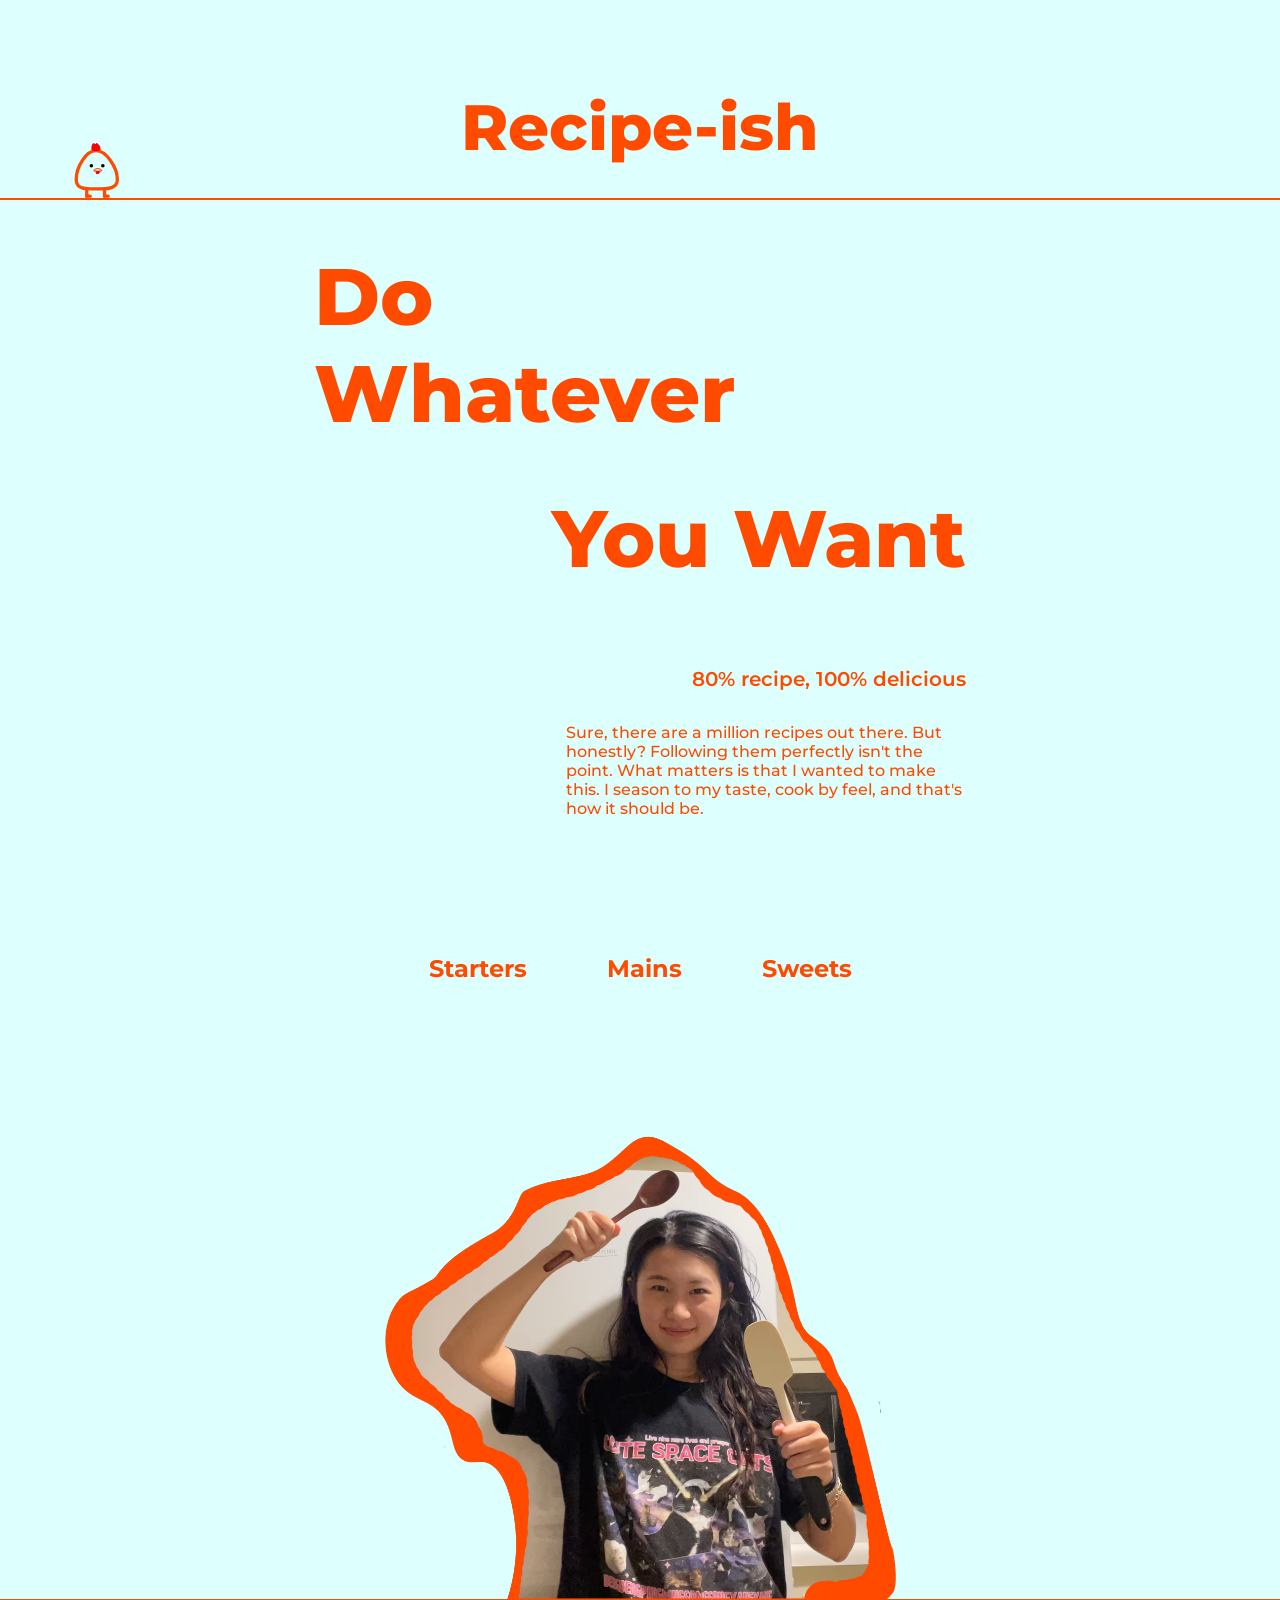
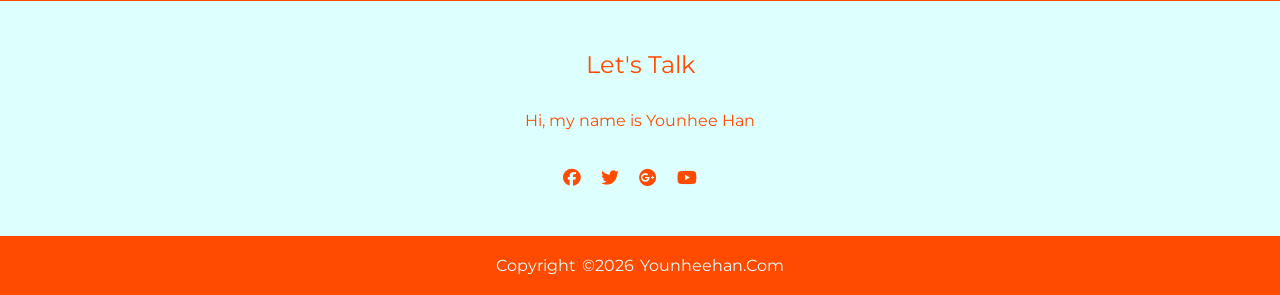
<file: index.html>
<!DOCTYPE html>
<html lang="en">
<head>
	<meta charset="utf-8">
	<meta content="initial-scale=1.0,width=device-width" name="viewport">

	<title>Recipe-ish</title>

    <link rel="preconnect" href="https://fonts.googleapis.com">
<link rel="preconnect" href="https://fonts.gstatic.com" crossorigin>
<link href="https://fonts.googleapis.com/css2?family=Montserrat:ital,wght@0,100..900;1,100..900&display=swap" rel="stylesheet">
	
<link rel="stylesheet" href="https://cdnjs.cloudflare.com/ajax/libs/font-awesome/6.5.1/css/all.min.css">

<link href="css/reset.css" rel="stylesheet" type="text/css">
	<link href="css/styles.css" rel="stylesheet" type="text/css">
	
	<script src="js/scripts.js" defer></script>
</head>


<body>
<header>
  <span class="title">Recipe-ish</span>
  <span class="chicken-track" aria-hidden="true">
    <img class="chicken-walker" src="mainimage/chicken.svg" alt="">
  </span>
</header>


<main>

    <div class="mainspage">
<div class="intro">
        <h1 class="lead_L">Do<br>Whatever</h1>
        <h1 class="lead_R">You Want</h1>

        <h2 class="intro_line">80% recipe, 100% delicious</h2>
        <p class="intro_body">Sure, there are a million recipes out there. 
            But honestly? Following them perfectly isn't the point. What matters is 
            that I wanted to make this. I season to my taste, cook by feel, and 
            that's how it should be.</p>
</div>
  

<div class="vertical-menu">
  <a href="starters.html">Starters</a>
  <a href="mains.html">Mains</a>
  <a href="sweets.html">Sweets</a>
</div>
   </div>
  <img class="footer-chef" src="mainimage/chef.avif" alt="">
</main>


<footer>
	<div class="footer-content">
		<h3>Let's Talk</h3>
		<P>Hi, my name is Younhee Han</P>
		<ul class="socials">
			<li><a href="#"><i class="fab fa-facebook"></i></a></li>
			<li><a href="#"><i class="fab fa-twitter"></i></a></li>
			<li><a href="#"><i class="fab fa-google-plus"></i></a></li>
			<li><a href="#"><i class="fab fa-youtube"></i></a></li>
			<li><a href="#"><i class="fab fa-linkedin-square"></i></a></li>
		</ul>
	</div>
<div class="footer-bottom">
	<p>copyright &copy;2026 younheehan.com</p>
</div>
</footer>

</body>

</html>
</file>
<file: css/styles.css>
/* Variables */
:root {
  --text: #FF4B00;
  --bg: #DDFFFE;
}

/* global */
body {
  font-family: "Montserrat", sans-serif;
  font-weight: 600;
  font-size: 1rem;
  color: var(--text);
  background-color: var(--bg);
}

header {
  margin: 3.5rem auto 1.5rem auto;
  text-align: center;
  padding: 2rem;
  border-bottom: 2px var(--text) solid;
  position: relative;
}

.chicken-track {
  position: absolute;
  bottom: 0;
  left: 0;
  pointer-events: none;
  z-index: 10;
}

.chicken-walker {
  display: block;
  width: 45px;
  height: auto;
  animation: chicken-bob 0.4s ease-in-out infinite;
}

@keyframes chicken-bob {
  0%, 100% { transform: translateY(0px); }
  50%       { transform: translateY(-5px); }
}

header a {
  text-decoration: none;


}

.title{
    display: inline-block;
    text-align: center;
    font-size: 2rem;
    font-weight: 800;

  @media screen and (min-width: 650px) {
    font-size: 4rem;
  }

   
}



.mainspage {
    margin: 3rem 1.5rem;

    @media screen and (min-width: 650px) {
      max-width: 72rem;
    }

}



.intro {
    margin: 3rem 1.5rem;
    display: flex;
  flex-direction: column;

 @media screen and (min-width: 650px) {
      max-width: 72rem;
    }

}

.lead_L {

    font-size: 3rem;
    font-weight: 800;
    text-align: left;

    @media screen and (min-width: 650px) {
   font-size: 5rem;
  }

}

.lead_R {
    margin-top: 3rem;
    font-size: 3rem;
    font-weight: 800;
    text-align: right;

     @media screen and (min-width: 650px) {
   font-size: 5rem;
  }
}

.intro_line {
    margin-top: 5rem;
    font-weight: 600;
    font-size: 1.25rem;
    text-align: right;
}

.intro_body {
    padding-top: 2rem;
    font-weight: 500;
    font-size: 1rem;


    @media screen and (min-width: 650px) {
      max-width: 25rem;
      margin-left: auto;

    }
    
}

/* vertical menu */

.vertical-menu {
  padding: 3rem 0;
  display: flex;
  flex-direction: column;
  align-items: center;

  @media screen and (min-width: 650px) {
    flex-direction: row;
    justify-content: center;
  }
}

.vertical-menu a {
  padding: 1.5rem;
  margin: 1rem;
  font-size: 1.5rem;
  font-weight: 700;
  color: var(--text);
  text-decoration: none;
}


/* ingredients */



.steps {
  padding-top: 2rem;
  align-items: center;
}

.steps_onepot {
  padding-top: 2rem;
  display: flex;
  flex-direction: column;
  align-items: center;
}

.pan_steps {
    padding-top: 2rem;
  align-items: center;
}

.container_L {
  margin-top: 5rem;
  justify-content: left;
}

.container_R {
  margin-top: 5rem;
  justify-content: right;
}

.container_Ls {
  margin-top: 5rem;
  align-items: center;
}

.container_Ls .ingredient {
  flex-direction: row-reverse;
}

.container_Rs {
  margin-top: 5rem;
  justify-content: right;
    align-items: center;
}


.container_C {
  margin-top: 5rem;
  display: flex;
  flex-direction: column;
  align-items: center;
}

.ingredient {
  display: flex;
  gap: 1rem;
}

.ingredient img {
  max-width: 6rem;    
  height: auto;
}

.label {
  margin: 0;
   padding: .2rem .2rem;
   border: 2px var(--text) solid;
   font-weight: 600;
   max-height: min-content;
   
}

.process_R{
  align-items: center;
  padding: 1rem;

  @media screen and (max-width: 650px) {
     display: flex;
     flex-direction: column;
     padding: 0;
    
  }


}

.pan_steps_body{
    text-align: center;
  font-weight: 700;
  font-size: 1.25rem;
  max-width: 17rem;

  padding: 1rem;
}

.pan_steps_final {
    text-align: center;
  font-weight: 700;
  font-size: 3rem;


  padding: 1rem;
}

.process_L{
  align-items: center;
  padding: 1rem;

 @media screen and (max-width: 650px) {
       display: flex;
     flex-direction: column;
     padding: 0;;
  }

}

.process_R img {
  max-width: 18rem;
  height: auto;
  
}



.process_L img {
  max-width: 18rem;
  height: auto;
 
}

.container_C img {
  max-width: 18rem;
  height: auto;
 
}

.comments {
  text-align: center;
  font-weight: 700;
  font-size: 1.25rem;
  max-width: 17rem;

  padding: 2rem;
}


/* popup */

[data-popup-id] {
  cursor: pointer;
}

.popup-overlay {
  display: none;
  position: fixed;
  top: 0;
  left: 0;
  width: 100%;
  height: 100%;
  background-color: rgba(0, 0, 0, 0.45);
  z-index: 1000;
  justify-content: center;
  align-items: center;
}

.popup-overlay.active {
  display: flex;
}

.popup-box {
  position: relative;
  background-color: var(--bg);
  border: 3px solid var(--text);
  border-radius: 1.5rem;
  padding: 2rem;
  max-width: 18rem;
  width: 90%;
  display: flex;
  flex-direction: column;
  align-items: center;
  gap: 1.2rem;

    @media screen and (min-width: 650px) {
      max-width: 36rem;
    }
}

.popup-close {
  position: absolute;
  top: 0.75rem;
  right: 0.9rem;
  background: none;
  border: none;
  font-size: 1.2rem;
  color: var(--text);
  cursor: pointer;
  font-weight: 700;
  line-height: 1;
}

.popup-img {
  width: 16rem;
  height: auto;
  border-radius: 0.75rem;

    @media screen and (min-width: 650px) {
      width: 32rem;
    }
}

.popup-text {
  font-size: 0.9rem;
  font-weight: 500;
  color: var(--text);
  text-align: left;
  line-height: 1.6;
  margin: 0;

  @media screen and (min-width: 650px) {
      font-size: 1.2rem;
    }
}

/* page navigation */
.page-nav {
  display: flex;
  align-items: center;
  justify-content: space-between;
  padding: 2rem 1.5rem;
}

.page-nav a,
.page-nav span {
  flex: 1;
  font-size: 1rem;
  font-weight: 700;
  text-decoration: none;
  color: var(--text);
}

.page-nav__prev { text-align: left; }
.page-nav__home { text-align: center; }
.page-nav__next { text-align: right; }

@media screen and (min-width: 650px) {
  .page-nav {
    padding: 2rem 3rem;
    font-size: 1.25rem;
  }
}

/* footer */
.footer-chef {
  display: block;
  height: 30rem;
  width: auto;
  margin: 0 auto;
}

@media screen and (max-width: 650px) {
  .footer-chef {
    height: 20rem;
  }
}

footer{
  position: relative;
  height: auto;
  width: auto;
  font-family: "Montserrat", sans-serif;
  padding-top: 2.5rem;
  color: var(--text-darkmode);
  border-top: 2px var(--text) solid;
}

.footer-content{
  display: flex;
  align-items: center;
  justify-content: center;
  flex-direction: column;
  text-align: center;
}

.footer-content h3 {
  font-size: 1.5rem;
  font-weight: 400;
  text-transform: capitalize;
  line-height: 3rem;
}

.footer-content p{
  max-width: 35rem;
  margin: 1rem auto;
  line-height: 2rem;
  font-size: 1rem;
}

.socials{
  list-style: none;
  display: flex;
  align-items: center;
  justify-content: center;
  margin: 1rem 0 3rem 0;
}

.socials li{
  margin: 0 10px;
}

.socials a{
  text-decoration: none; 
  color: var(--text)
}

.socials a i {
  font-size: 1.1rem;
}

.socials a:hover i{
  color:var(--text);
}

.footer-bottom{
  background: var(--text);
  width: 100%;
  padding: 20px 0;
  text-align: center;
}

.footer-bottom p {
  font-size: 1rem;
  word-spacing: 2px;
  text-transform: capitalize;
  color: var(--bg);
}

.footer-bottom span{
  text-transform: uppercase;
  opacity: .4;
  font-weight: 200;
}


/* ── Wide layout (650px+) ── */
@media screen and (min-width: 650px) {



 


  .mainspage {
    max-width: 700px;
    margin: 3rem auto;
  }

  .steps {
    display: flex;
    flex-direction: column;
  }

  .container_L {
    align-self: flex-start;
  }

  .container_R {
    align-self: flex-end;
  }

  .process_L {
    display: flex;
    flex-direction: row;
    align-items: center;
    gap: 2rem;
    padding: 0;
  }

  .process_R {
    display: flex;
    flex-direction: row-reverse;
    align-items: center;
    gap: 2rem;
    padding: 0;
  }

  .process_L img,
  .process_R img {
    max-width: 22rem;
  }

  .comments {
    text-align: left;
    max-width: 18rem;
    padding: 1rem;
  }

  /* L containers: image left, label right */
  .container_L .ingredient,
  .container_Ls .ingredient {
    flex-direction: row;
  }

  /* R containers: label left, image right */
  .container_R .ingredient,
  .container_Rs .ingredient {
    flex-direction: row-reverse;
  }
}
</file>
